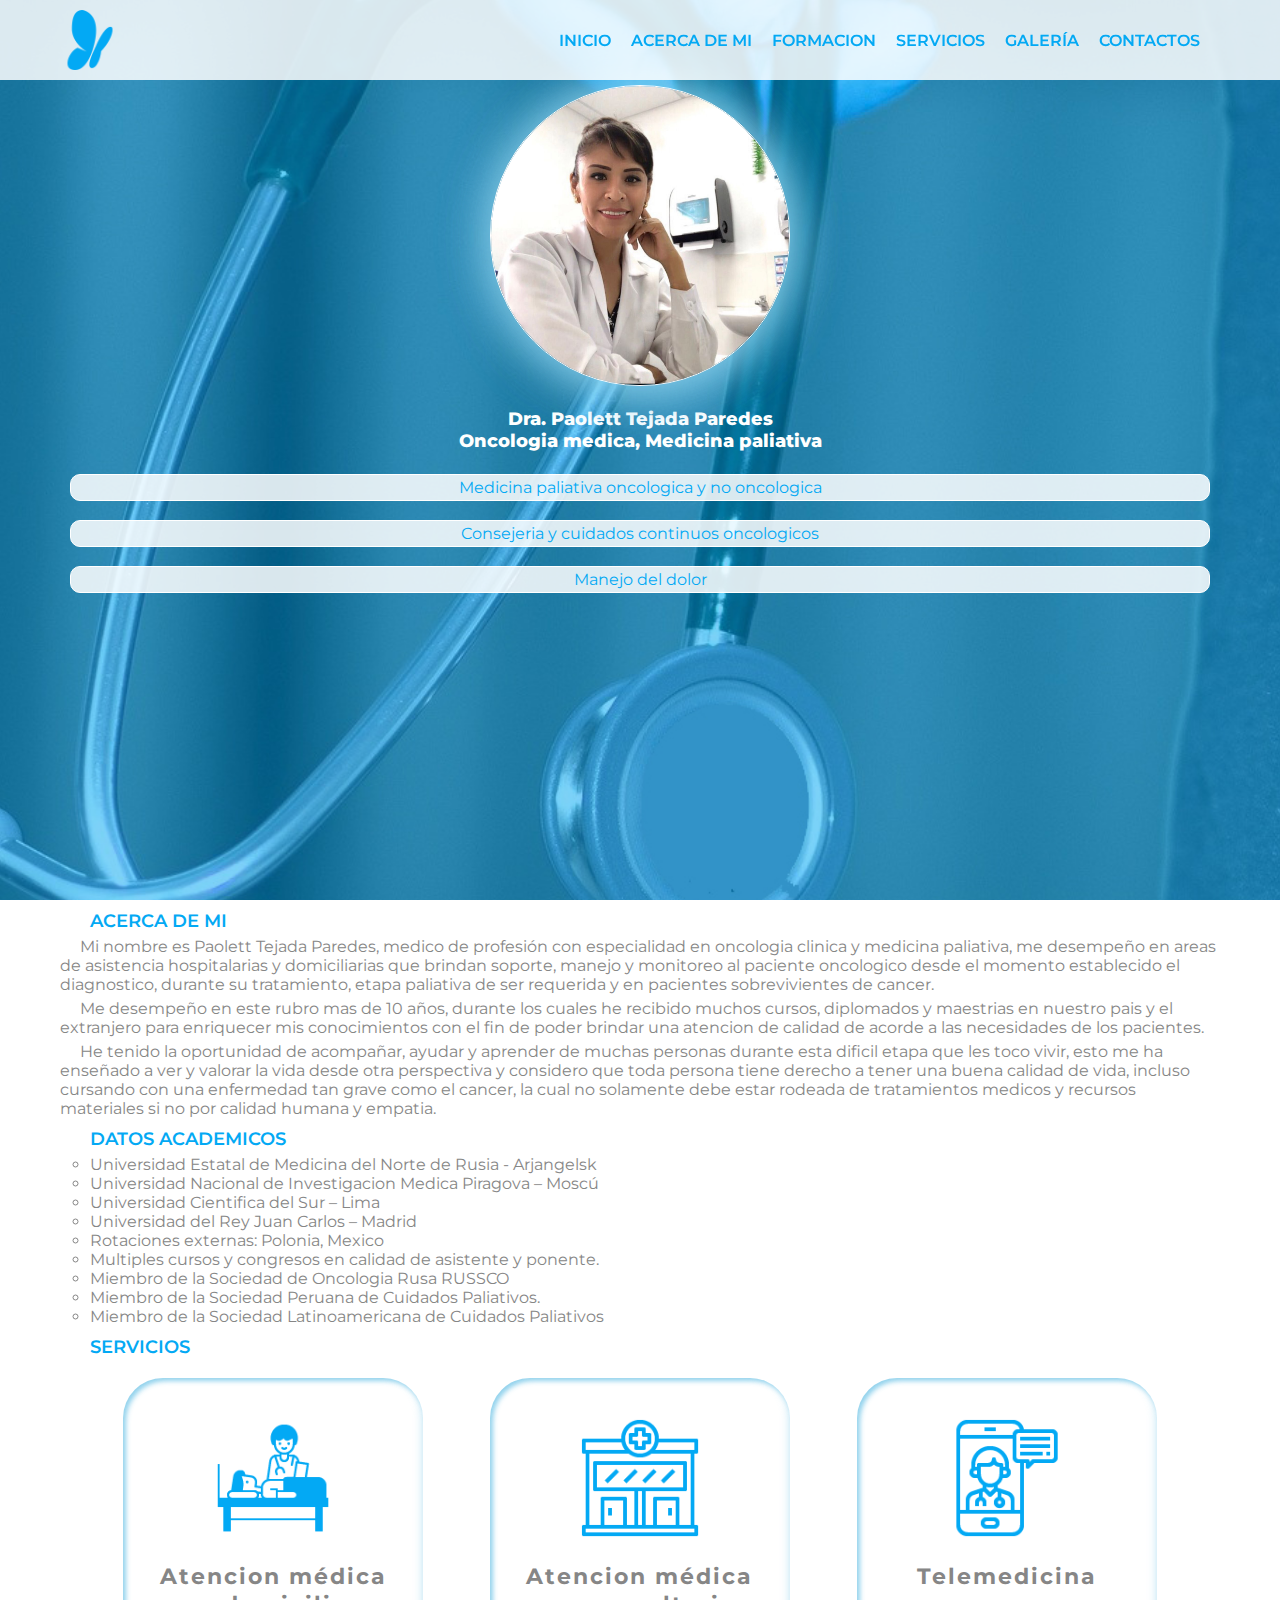
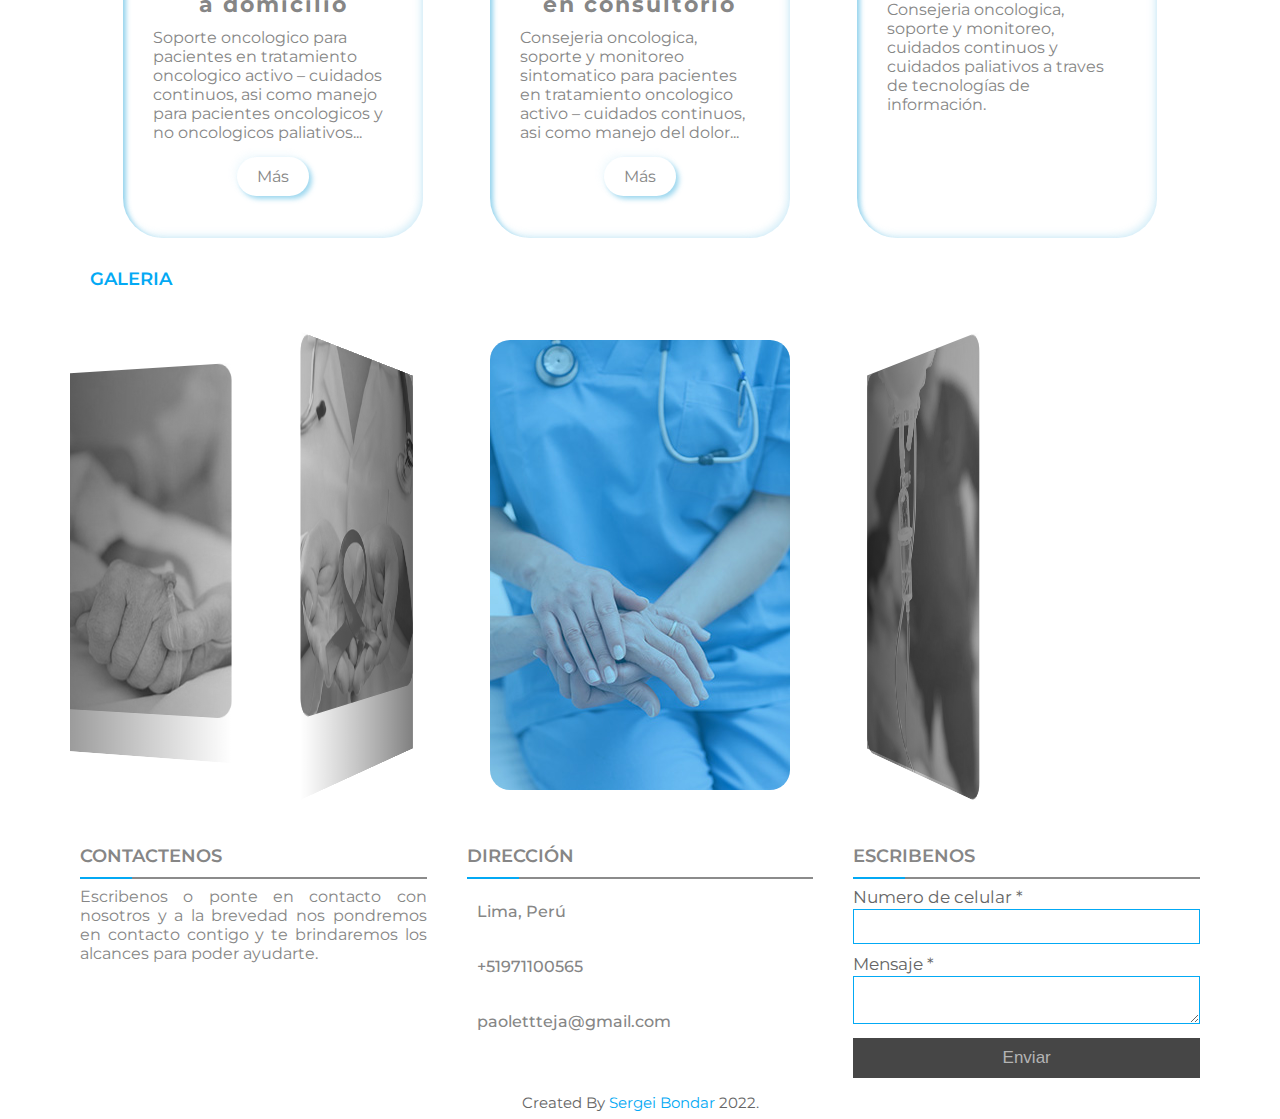
<file: index.html>
<!DOCTYPE html>
<html lang="es">
<head>
  <meta charset="UTF-8">
  <meta name="viewport" content="width=device-width, initial-scale=1.0">
  <meta name="description" content="Servicios medicos">
  <meta name="keywords" content="dolor, medicina paliativa, oncologia ">
  <meta http-equiv="author" content="Sergei Bondar"/>
  <script src="js/icons.js" crossorigin="anonymous"></script>
  <title>Medicina paliativa</title>

  <link rel="shortcut icon" href="img/favicon.png" type="image/png">
  <link rel="stylesheet" href="https://unpkg.com/swiper/swiper-bundle.min.css" />
  <link rel="stylesheet" href="css/style.css">

  


</head>

<body id="modal" class="modal">

  <div class="lds-ring loader" id="loader">
    <div></div>
    <div></div>
    <div></div>
    <div></div>
</div>



  <div class="wrapper" id="blur">



      <header class="header">
            <div class="container">
                <div class="header__body">

                    <a href="#" class="header__logo" >
                        <img src="img/logo.png" alt="">
                    </a>

                    <div class="header__burger">
                      <span>

                      </span>
                    </div>

                    <nav class="header__menu">
                        <ul class="header__list">
                            <li>
                                <a data-goto=".banner" href="#" class="header__link">inicio</a>
                            </li>
                             <li>
                                <a data-goto=".about" href="#" class="header__link">acerca de mi</a>
                            </li>
                            <li>
                              <a data-goto=".formacion" href="#" class="header__link">formacion</a>
                          </li>
                            <li>
                              <a data-goto=".services1" href="#" class="header__link">servicios</a>
                            </li>
                            <li>
                              <a data-goto=".gallery1" href="#" class="header__link">galería</a>
                            </li>
                            <li>
                              <a data-goto=".main-content" href="#" class="header__link">contactos</a>
                            </li>
                        </ul>
                    </nav>

                </div>
            </div>
      </header>


      
      <div class="banner" id="start" style="background-image: url(img/banner1.jpg);">
        
        <div class="banner__text">
          <div class="fotka"><img src="img/sb.jpeg" alt=""></div>
         <br>
            <div class="pao">
             Dra. Paolett Tejada Paredes <br> Oncologia medica, Medicina paliativa
            </div>
            <br>
            <p> <a  href="mpoyno.html"> Medicina paliativa oncologica y no oncologica </a></p>
            <br>
            <p> <a href="cycco.html"> Consejeria y cuidados continuos oncologicos </a> </p>
            <br>
            <p> <a href="mdd.html">  Manejo del dolor </a> </p>
            
             </div>
        <div class="banner-overlay"></div> 
        
   </div>





    <div class="title__about">
   <h2 class="about" id="about">acerca de mi</h2>
  </div>

<section class="acerca">
 <div class="container">
 <div class="acerca__content">
  <p>Mi nombre es Paolett Tejada Paredes, medico de profesión con especialidad en
    oncologia clinica y medicina paliativa, me desempeño en areas de asistencia
    hospitalarias y domiciliarias que brindan soporte, manejo y monitoreo al
    paciente oncologico desde el momento establecido el diagnostico, durante su
    tratamiento, etapa paliativa de ser requerida y en pacientes sobrevivientes de
    cancer.</p>
    
    <p> Me desempeño en este rubro mas de 10 años, durante los cuales he recibido
    muchos cursos, diplomados y maestrias en nuestro pais y el extranjero para
    enriquecer mis conocimientos con el fin de poder brindar una atencion de
    calidad de acorde a las necesidades de los pacientes.</p>
    <p> He tenido la oportunidad de acompañar, ayudar y aprender de muchas personas
    durante esta dificil etapa que les toco vivir, esto me ha enseñado a ver y valorar
    la vida desde otra perspectiva y considero que toda persona tiene derecho a
    tener una buena calidad de vida, incluso cursando con una enfermedad tan grave
    como el cancer, la cual no solamente debe estar rodeada de tratamientos
    medicos y recursos materiales si no por calidad humana y empatia.</p>
 </div>
 </div>
</section>


  
  <div class="title__about">
    <h2 class="about formacion" id="formacion">datos academicos</h2>
   </div>
   <section class="formacion">
    <div class="container">
    <div class="formacion__content">
      <ul type="circle">
      <li> Universidad Estatal de Medicina del Norte de Rusia - Arjangelsk</li>
      <li>Universidad Nacional de Investigacion Medica Piragova – Moscú</li>
      <li>Universidad Cientifica del Sur – Lima</li>
      <li>Universidad del Rey Juan Carlos – Madrid</li>
      <li>Rotaciones externas: Polonia, Mexico</li>
      <li>Multiples cursos y congresos en calidad de asistente y ponente.</li>
      <li>Miembro de la Sociedad de Oncologia Rusa RUSSCO</li>
      <li>Miembro de la Sociedad Peruana de Cuidados Paliativos.</li>
      <li>Miembro de la Sociedad Latinoamericana de Cuidados Paliativos</li>
    </ul>
    </div>
    </div>
   </section>





<div class="title__about">
    <h2 class="about services1" id="services">servicios</h2>
   </div>
<section class="services">
    <div class="container__services">
        <div id="irrigation" class="card__services">
              <div class="imgBx">
                    <img src="img/poliv.png" alt="">
              </div>
              <div class="contentBx">
                    <h2>Atencion médica a domicilio</h2>
                    <p>Soporte oncologico para pacientes en tratamiento oncologico activo – cuidados
                      continuos, asi como manejo para pacientes oncologicos y no oncologicos paliativos... </p>
                    <a href="#start" onclick="toggle3()"><span>Más</span></a>
              </div>
        </div>
        <div  id="lighting" class="card__services">
              <div class="imgBx">
                    <img src="img/svet.png" alt="">
              </div>
              <div class="contentBx">
                    <h2>Atencion médica en consultorio</h2>
                    <p>Consejeria oncologica, soporte y monitoreo sintomatico para pacientes en
                      tratamiento oncologico activo – cuidados continuos, asi como manejo del dolor...
                      </p>
                    <a href="#start" onclick="toggle1()"><span>Más</span></a>
              </div>
        </div>
        <div  id="video" class="card__services">
              <div class="imgBx">
                    <img src="img/kamera.png" alt="">
              </div>
              <div class="contentBx">
                    <h2>Telemedicina</h2>
                    <p>Consejeria oncologica, soporte y monitoreo, cuidados continuos y cuidados
                      paliativos a traves de tecnologías de información.
                      
                    </p>
                  <!--    <a href="#start" onclick="toggle2()"><span>Más</span></a> -->
              </div>
        </div>
  </div>
</section>



<div class="title__about">
    <h2 class="about gallery1" id="gallery">galeria</h2>
   </div>
<div class="swiper2">
    <div class="swiper-container swiper-container2">
        <div class="swiper-wrapper">
          <div class="swiper-slide swiper-slide2"><img src="foto/foto1.jpg" alt=""></div>
          <div class="swiper-slide swiper-slide2"><img src="foto/foto2.jpg" alt=""></div>
          <div class="swiper-slide swiper-slide2"><img src="foto/foto3.jpg" alt=""></div>
          <div class="swiper-slide swiper-slide2"><img src="foto/foto4.jpg" alt=""></div>
          <div class="swiper-slide swiper-slide2"><img src="foto/foto5.jpg" alt=""></div>
          
        </div>
        <!-- Add Pagination -->
        <div class="swiper-pagination"></div>
      </div>
    </div>

    <script src="https://unpkg.com/swiper/swiper-bundle.min.js"></script>
    <script>
        var swiper = new Swiper('.swiper-container2', {
          effect: 'coverflow',
          grabCursor: true,
          centeredSlides: true,
          slidesPerView: 'auto',
          coverflowEffect: {
            rotate: 80,
            stretch: 0,
            depth: 100,
            modifier: 1,
            slideShadows: true,
          },
            loop: true,
            autoplay: {
            delay: 3500,
            disableOnInteraction: false,
      },
        });
      </script>




      <section class="content">
          <div class="container">
              <div class="content__text">
                <p></p>
                <p></p>
              </div>
          </div>
      </section>


      <footer class="footer">
        <div class="container">
          <div class="main-content" id="contacts">
              <div class="left box">
                  <h2 class="">Contactenos</h2>
                 <div class="footer__content">
                     <p>Escribenos o ponte en contacto con nosotros y a la brevedad nos pondremos en
                      contacto contigo y te brindaremos los alcances para poder ayudarte.</p>
                     <div class="social">
                         <a href="#"><span class="fab fa-facebook-f"></span></a>
                         <a href="#"><span class="fab fa-twitter"></span></a>
                         <a href="#"><span class="fab fa-instagram"></span></a>
                         <a href="#"><span class="fab fa-tiktok"></span></a>
                         <a href="#"><span class="fab fa-youtube"></span></a>
                         <a href="#"><span class="fab fa-vk"></span></a>
                     </div>
                 </div>
              </div>

              <div class="center box">
               <h2 class="">Dirección</h2>
               <div class="footer__content">
                   <div class="place">
                       <span class="fas fa-map-marker-alt"></span>
                       <span class="footer__text">Lima, Perú</span>
                   </div>
                   <div class="phone">
                       <span class="fas fa-phone-alt"></span>
                       <span class="footer__text">
                           <a href="tel:">+51971100565</a>
                           
                       </span>
                   </div>
                  
               
                   <div class="email">
                       <span class="fas fa-envelope"></span>
                       <span class="footer__text">
                           <a href="mailto:">paolettteja@gmail.com</a>
                       </span>
                   </div>
               </div>
              </div>
              <div class="right box">
                  <h2>Escribenos</h2>
                  <div class="footer__content">
                      <form action="php/telegram.php" method="POST" id="form" class="form__body">
                          <div class="email" >
                              <div class="footer__text">Numero de celular *</div>
                              <input type="tel" required name="user_phone" id="">
                          </div>
                          <div class="msg">
                           <div class="footer__text">Mensaje *</div>
                           <textarea  name="user_message" id="" required cols="25" rows="2"></textarea>
                          </div>
                          <div class="footer__btn">
                              <button type="submit" class="form__button">Enviar</button>
                          </div>
                      </form>
                  </div>
              </div>
          </div>
          <div class="bottom">
                <center>
                      <span class="credit">Created By <a href="https://www.instagram.com/serbondar/">Sergei Bondar</a></span>
                      <span class="far fa-copyright"></span>
                      <span>2022.</span>
                </center>
          </div>
       </div>
      </footer>




  </div>


  <div id="popup1" class="popup">
    <h2>Atencion médica en consultorio</h2>
    <p>
      Consejeria oncologica, soporte y monitoreo sintomatico para pacientes en
tratamiento oncologico activo – cuidados continuos, asi como manejo del dolor para
pacientes oncologicos y no oncologicos de forma ambulatoria, se cuenta con acceso
a consultorio y topico de enfermeria para cumplir requerimientos, intervenciones
inmediatas y planificadas. 
  </p>
  
    <a class="popup__botton" href="#lighting" onclick="toggle1()">Cerrar</a>
</div>

<div id="popup2" class="popup">
  <h2>Telemedicina</h2>
  <p> Lorem, ipsum dolor sit amet consectetur adipisicing elit. Odit laborum dolores ipsa rerum natus. Cumque nemo voluptates enim odio harum a accusantium ratione maiores ut?Lorem ipsum dolor sit amet, consectetur adipisicing elit. Laborum magni nam labore ea, tempore ducimus unde illum fuga ab incidunt, molestias, deserunt sit aliquid minima! 
    Lorem, ipsum dolor sit amet consectetur adipisicing elit. Odit laborum dolores ipsa rerum natus.   </p>
  <p></p>

  <a class="popup__botton" href="#video" onclick="toggle2()">Cerrar</a>
</div>

<div id="popup3" class="popup">
  <h2>Atencion médica a domicilio</h2>
  <p>Soporte oncologico para pacientes en tratamiento oncologico activo – cuidados
    continuos, asi como manejo para pacientes oncologicos y no oncologicos paliativos
    con grado alto de dependencia en el confort de su hogar, brindamos alcances para
    un soporte multidisciplinario conformado por licenciadas de enfermeria, tecnicos de
    enfermeria, soporte psicocologico y espiritual, liderados por mi persona, armando un
    plan estrategico individual para cumplir los requerimientos del paciente y su entorno.</p>

  <a class="popup__botton" href="#services" onclick="toggle3()">Cerrar</a>
</div>



 
<script type="text/javascript">



function toggle1() {
    var blur = document.getElementById('blur');
    blur.classList.toggle('active')
    var popup1 = document.getElementById('popup1');
    popup1.classList.toggle('active');
    var modal = document.getElementById('modal');
    modal.classList.toggle('active');
    
}

function toggle2() {
    var blur = document.getElementById('blur');
    blur.classList.toggle('active')
    var popup2 = document.getElementById('popup2');
    popup2.classList.toggle('active');
    var modal = document.getElementById('modal');
    modal.classList.toggle('active');
    
}

function toggle3() {
    var blur = document.getElementById('blur');
    blur.classList.toggle('active')
    var popup3 = document.getElementById('popup3');
    popup3.classList.toggle('active');
    var modal = document.getElementById('modal');
    modal.classList.toggle('active');
    
}

function isTouchDevice(){
    try{
        document.createEvent("TouchEvent");
        return true;
    }catch(e){
        return false;
    }
}

function touchScroll(popup1){
    if(isTouchDevice()){ //if touch events exist...
        var el=document.getElementById(popup1);
        var scrollStartPos=0;

        document.getElementById(popup1).addEventListener("touchstart", function(event) {
            scrollStartPos=this.scrollTop+event.touches[0].pageY;
            event.preventDefault();
        },false);

        document.getElementById(popup1).addEventListener("touchmove", function(event) {
            this.scrollTop=scrollStartPos-event.touches[0].pageY;
            event.preventDefault();
        },false);
    }
}


</script>



  
  
  <script src="https://code.jquery.com/jquery-3.5.1.min.js"></script>
  <script src="js/script.js"></script>
  <script src="js/jquery.js"></script>
      <script src="js/custom.js"></script>
</body>
</html>
</file>
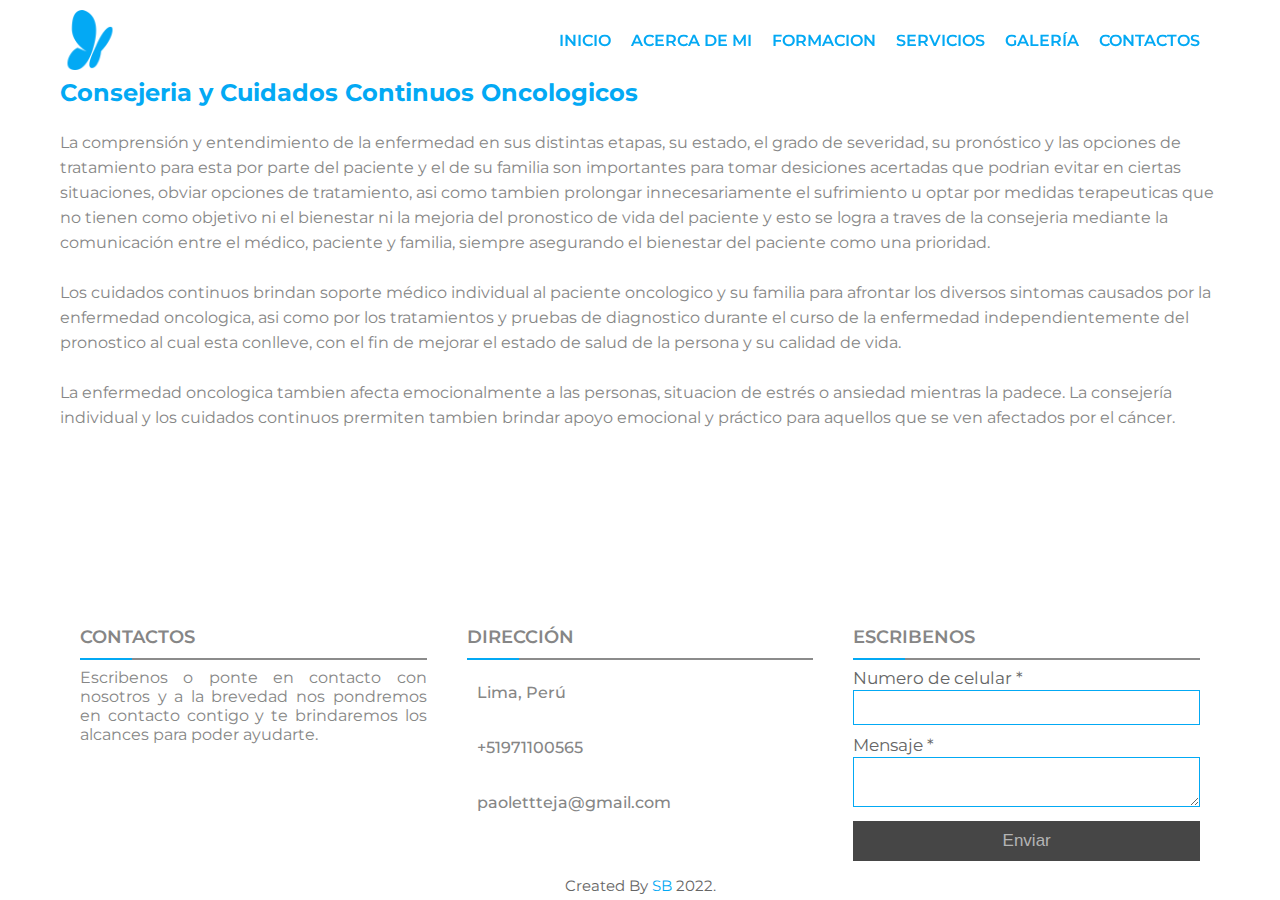
<file: cycco.html>
<!DOCTYPE html>
<html lang="es">
<head>
  <meta charset="UTF-8">
  <meta name="viewport" content="width=device-width, initial-scale=1.0">
  <meta name="description" content="Servicios medicos">
  <meta name="keywords" content="dolor, medicina paliativa, oncologia ">
  <meta http-equiv="author" content="Sergio Bondar"/>
  <script src="js/icons.js" crossorigin="anonymous"></script>
  <title>Medicina paliativa</title>

  <link rel="shortcut icon" href="img/favicon.png" type="image/png">
  <link rel="stylesheet" href="https://unpkg.com/swiper/swiper-bundle.min.css" />
  <link rel="stylesheet" href="css/style.css">

  


</head>

<body id="modal" class="modal">

  <div class="lds-ring loader" id="loader">
    <div></div>
    <div></div>
    <div></div>
    <div></div>
</div>



  <div class="wrapper" id="blur">



      <header class="header">
            <div class="container">
                <div class="header__body">

                    <a href="index.html" class="header__logo" >
                        <img src="img/logo.png" alt="">
                    </a>

                    <div class="header__burger">
                      <span>

                      </span>
                    </div>

                    <nav class="header__menu">
                        <ul class="header__list">
                            <li>
                                <a href="index.html" class="header__link">inicio</a>
                            </li>
                             <li>
                                <a href="index.html#about" class="header__link">acerca de mi</a>
                            </li>
                            <li>
                              <a href="index.html#formacion" class="header__link">formacion</a>
                          </li>
                            <li>
                              <a href="index.html#services" class="header__link">servicios</a>
                            </li>
                            <li>
                              <a href="index.html#gallery" class="header__link">galería</a>
                            </li>
                            <li>
                              <a data-goto=".main-content" href="#" class="header__link">contactos</a>
                            </li>
                        </ul>
                    </nav>

                </div>
            </div>
      </header>





      <section class="content">
          <div class="container">
              <div class="cycco">
                <h2>Consejeria y Cuidados Continuos Oncologicos</h2>
                <br>
               <p> La comprensión y entendimiento de la enfermedad en sus distintas etapas, su estado, el grado de severidad, su pronóstico y las opciones de tratamiento para esta por parte del paciente y el de su familia son importantes para tomar desiciones acertadas que podrian evitar en ciertas situaciones, obviar opciones de tratamiento, asi como tambien prolongar innecesariamente el sufrimiento u optar por medidas terapeuticas que no tienen como objetivo ni el bienestar ni la mejoria del pronostico de vida del paciente y esto se logra a traves de la consejeria mediante la comunicación entre el médico, paciente y familia, siempre asegurando el bienestar del paciente como una prioridad. </p>
               <br>
<p> Los cuidados continuos brindan soporte médico individual al paciente oncologico y su familia para afrontar los diversos sintomas causados por la enfermedad oncologica, asi como por los tratamientos y pruebas de diagnostico durante el curso de la enfermedad independientemente del pronostico al cual esta conlleve, con el fin de mejorar el estado de salud de la persona y su calidad de vida.</p>
<br>
<p>La enfermedad oncologica tambien afecta emocionalmente a las personas, situacion de estrés o ansiedad mientras la padece. La consejería individual y los cuidados continuos prermiten tambien brindar apoyo emocional y práctico para aquellos que se ven afectados por el cáncer.</p> 

                
              </div>
          </div>
      </section>


      <footer class="footer">
        <div class="container">
          <div class="main-content" id="contacts">
              <div class="left box">
                  <h2 class="">Contactos</h2>
                 <div class="footer__content">
                     <p>Escribenos o ponte en contacto con nosotros y a la brevedad nos pondremos en
                      contacto contigo y te brindaremos los alcances para poder ayudarte.</p>
                     <div class="social">
                         <a href="https://www.facebook.com"><span class="fab fa-facebook-f"></span></a>
                         <a href="#"><span class="fab fa-twitter"></span></a>
                         <a href="https://www.instagram.com"><span class="fab fa-instagram"></span></a>
                         <a href="https://www.tiktok.com"><span class="fab fa-tiktok"></span></a>
                         <a href="#"><span class="fab fa-youtube"></span></a>
                         <a href="https://vk.com"><span class="fab fa-vk"></span></a>
                     </div>
                 </div>
              </div>

              <div class="center box">
               <h2 class="">Dirección</h2>
               <div class="footer__content">
                   <div class="place">
                       <span class="fas fa-map-marker-alt"></span>
                       <span class="footer__text">Lima, Perú</span>
                   </div>
                   <div class="phone">
                       <span class="fas fa-phone-alt"></span>
                       <span class="footer__text">
                           <a href="tel:+51971100565">+51971100565</a>
                           
                       </span>
                   </div>
                  
               
                   <div class="email">
                       <span class="fas fa-envelope"></span>
                       <span class="footer__text">
                           <a href="mailto:">paolettteja@gmail.com</a>
                       </span>
                   </div>
               </div>
              </div>
              <div class="right box">
                  <h2>Escribenos</h2>
                  <div class="footer__content">
                      <form action="php/telegram.php" method="POST" id="form" class="form__body">
                          <div class="email" >
                              <div class="footer__text">Numero de celular *</div>
                              <input type="tel" required name="user_phone" id="">
                          </div>
                          <div class="msg">
                           <div class="footer__text">Mensaje *</div>
                           <textarea  name="user_message" id="" required cols="25" rows="2"></textarea>
                          </div>
                          <div class="footer__btn">
                              <button type="submit" class="form__button">Enviar</button>
                          </div>
                      </form>
                  </div>
              </div>
          </div>
          <div class="bottom">
                <center>
                      <span class="credit">Created By <a href="https://www.instagram.com/serbondar">SB</a></span>
                      <span class="far fa-copyright"></span>
                      <span>2022.</span>
                </center>
          </div>
       </div>
      </footer>




  </div>


 


 



  
  
  <script src="https://code.jquery.com/jquery-3.5.1.min.js"></script>
  <script src="js/script.js"></script>
  <script src="js/jquery.js"></script>
      <script src="js/custom.js"></script>
</body>
</html>
</file>
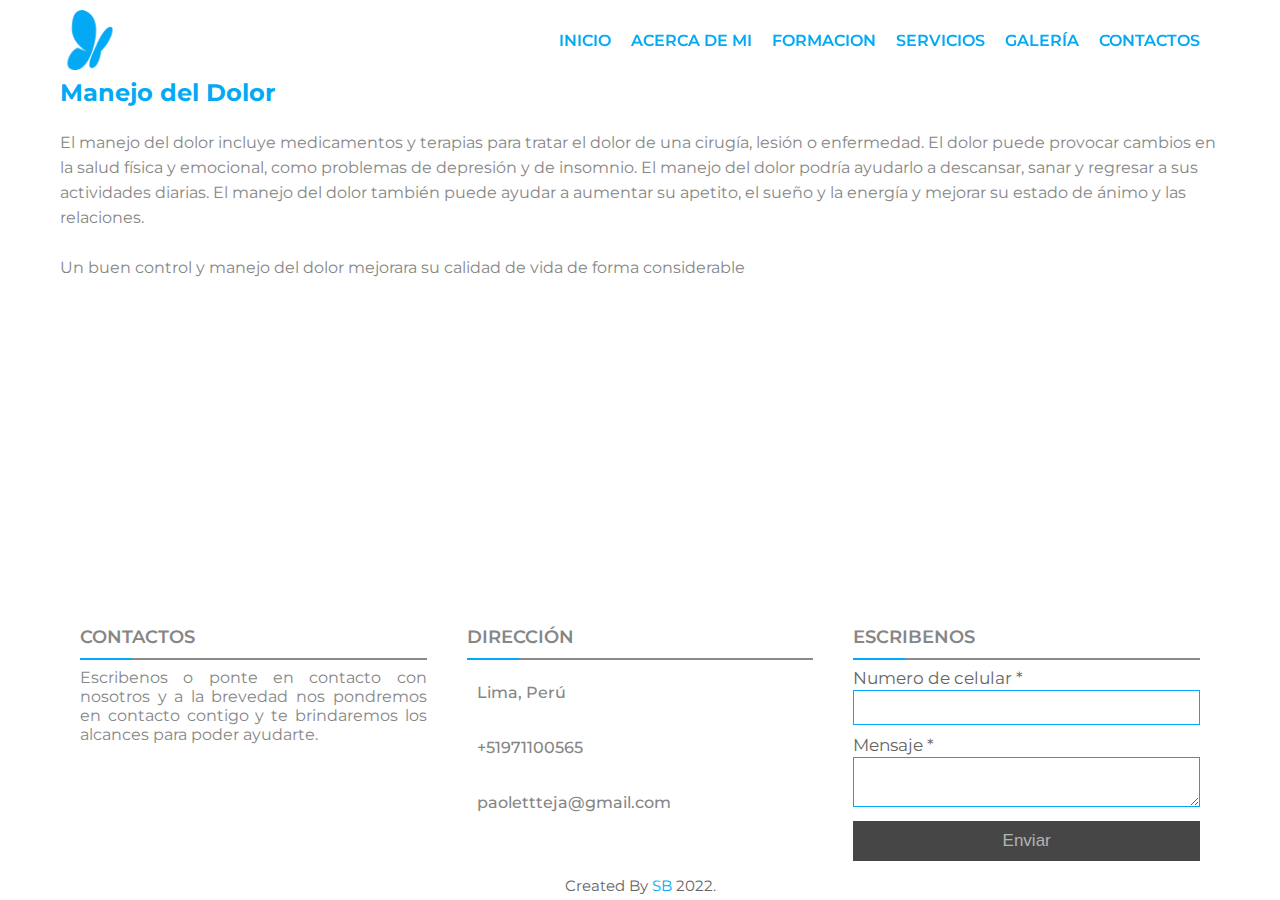
<file: mdd.html>
<!DOCTYPE html>
<html lang="es">
<head>
  <meta charset="UTF-8">
  <meta name="viewport" content="width=device-width, initial-scale=1.0">
  <meta name="description" content="Servicios medicos">
  <meta name="keywords" content="dolor, medicina paliativa, oncologia ">
  <meta http-equiv="author" content="Sergio Bondar"/>
  <script src="js/icons.js" crossorigin="anonymous"></script>
  <title>Medicina paliativa</title>

  <link rel="shortcut icon" href="img/favicon.png" type="image/png">
  <link rel="stylesheet" href="https://unpkg.com/swiper/swiper-bundle.min.css" />
  <link rel="stylesheet" href="css/style.css">

  


</head>

<body id="modal" class="modal">

  <div class="lds-ring loader" id="loader">
    <div></div>
    <div></div>
    <div></div>
    <div></div>
</div>



  <div class="wrapper" id="blur">



      <header class="header">
            <div class="container">
                <div class="header__body">

                    <a href="index.html" class="header__logo" >
                        <img src="img/logo.png" alt="">
                    </a>

                    <div class="header__burger">
                      <span>

                      </span>
                    </div>

                    <nav class="header__menu">
                        <ul class="header__list">
                            <li>
                                <a href="index.html" class="header__link">inicio</a>
                            </li>
                             <li>
                                <a href="index.html#about" class="header__link">acerca de mi</a>
                            </li>
                            <li>
                              <a href="index.html#formacion" class="header__link">formacion</a>
                          </li>
                            <li>
                              <a href="index.html#services" class="header__link">servicios</a>
                            </li>
                            <li>
                              <a href="index.html#gallery" class="header__link">galería</a>
                            </li>
                            <li>
                              <a data-goto=".main-content" href="#" class="header__link">contactos</a>
                            </li>
                        </ul>
                    </nav>

                </div>
            </div>
      </header>





      <section class="content">
          <div class="container">
              <div class="mdd">
                <h2>Manejo del Dolor</h2>
                <br>
                <p>
                    El manejo del dolor incluye medicamentos y terapias para tratar el dolor de una cirugía, lesión o enfermedad. El dolor puede provocar cambios en la salud física y emocional, como problemas de depresión y de insomnio. El manejo del dolor podría ayudarlo a descansar, sanar y regresar a sus actividades diarias. El manejo del dolor también puede ayudar a aumentar su apetito, el sueño y la energía y mejorar su estado de ánimo y las relaciones.
                </p>
                <br>
                <p>
                    Un buen control y manejo del dolor mejorara su calidad de vida de forma considerable  
                </p>
                
              </div>
          </div>
      </section>


      <footer class="footer">
        <div class="container">
          <div class="main-content" id="contacts">
              <div class="left box">
                  <h2 class="">Contactos</h2>
                 <div class="footer__content">
                     <p>Escribenos o ponte en contacto con nosotros y a la brevedad nos pondremos en
                      contacto contigo y te brindaremos los alcances para poder ayudarte.</p>
                     <div class="social">
                         <a href="https://www.facebook.com"><span class="fab fa-facebook-f"></span></a>
                         <a href="#"><span class="fab fa-twitter"></span></a>
                         <a href="https://www.instagram.com"><span class="fab fa-instagram"></span></a>
                         <a href="https://www.tiktok.com"><span class="fab fa-tiktok"></span></a>
                         <a href="#"><span class="fab fa-youtube"></span></a>
                         <a href="https://vk.com"><span class="fab fa-vk"></span></a>
                     </div>
                 </div>
              </div>

              <div class="center box">
               <h2 class="">Dirección</h2>
               <div class="footer__content">
                   <div class="place">
                       <span class="fas fa-map-marker-alt"></span>
                       <span class="footer__text">Lima, Perú</span>
                   </div>
                   <div class="phone">
                       <span class="fas fa-phone-alt"></span>
                       <span class="footer__text">
                           <a href="tel:+51971100565">+51971100565</a>
                           
                       </span>
                   </div>
                  
               
                   <div class="email">
                       <span class="fas fa-envelope"></span>
                       <span class="footer__text">
                           <a href="mailto:">paolettteja@gmail.com</a>
                       </span>
                   </div>
               </div>
              </div>
              <div class="right box">
                  <h2>Escribenos</h2>
                  <div class="footer__content">
                      <form action="php/telegram.php" method="POST" id="form" class="form__body">
                          <div class="email" >
                              <div class="footer__text">Numero de celular *</div>
                              <input type="tel" required name="user_phone" id="">
                          </div>
                          <div class="msg">
                           <div class="footer__text">Mensaje *</div>
                           <textarea  name="user_message" id="" required cols="25" rows="2"></textarea>
                          </div>
                          <div class="footer__btn">
                              <button type="submit" class="form__button">Enviar</button>
                          </div>
                      </form>
                  </div>
              </div>
          </div>
          <div class="bottom">
                <center>
                      <span class="credit">Created By <a href="https://www.instagram.com/serbondar/">SB</a></span>
                      <span class="far fa-copyright"></span>
                      <span>2022.</span>
                </center>
          </div>
       </div>
      </footer>




  </div>


 


 



  
  
  <script src="https://code.jquery.com/jquery-3.5.1.min.js"></script>
  <script src="js/script.js"></script>
  <script src="js/jquery.js"></script>
      <script src="js/custom.js"></script>
</body>
</html>
</file>
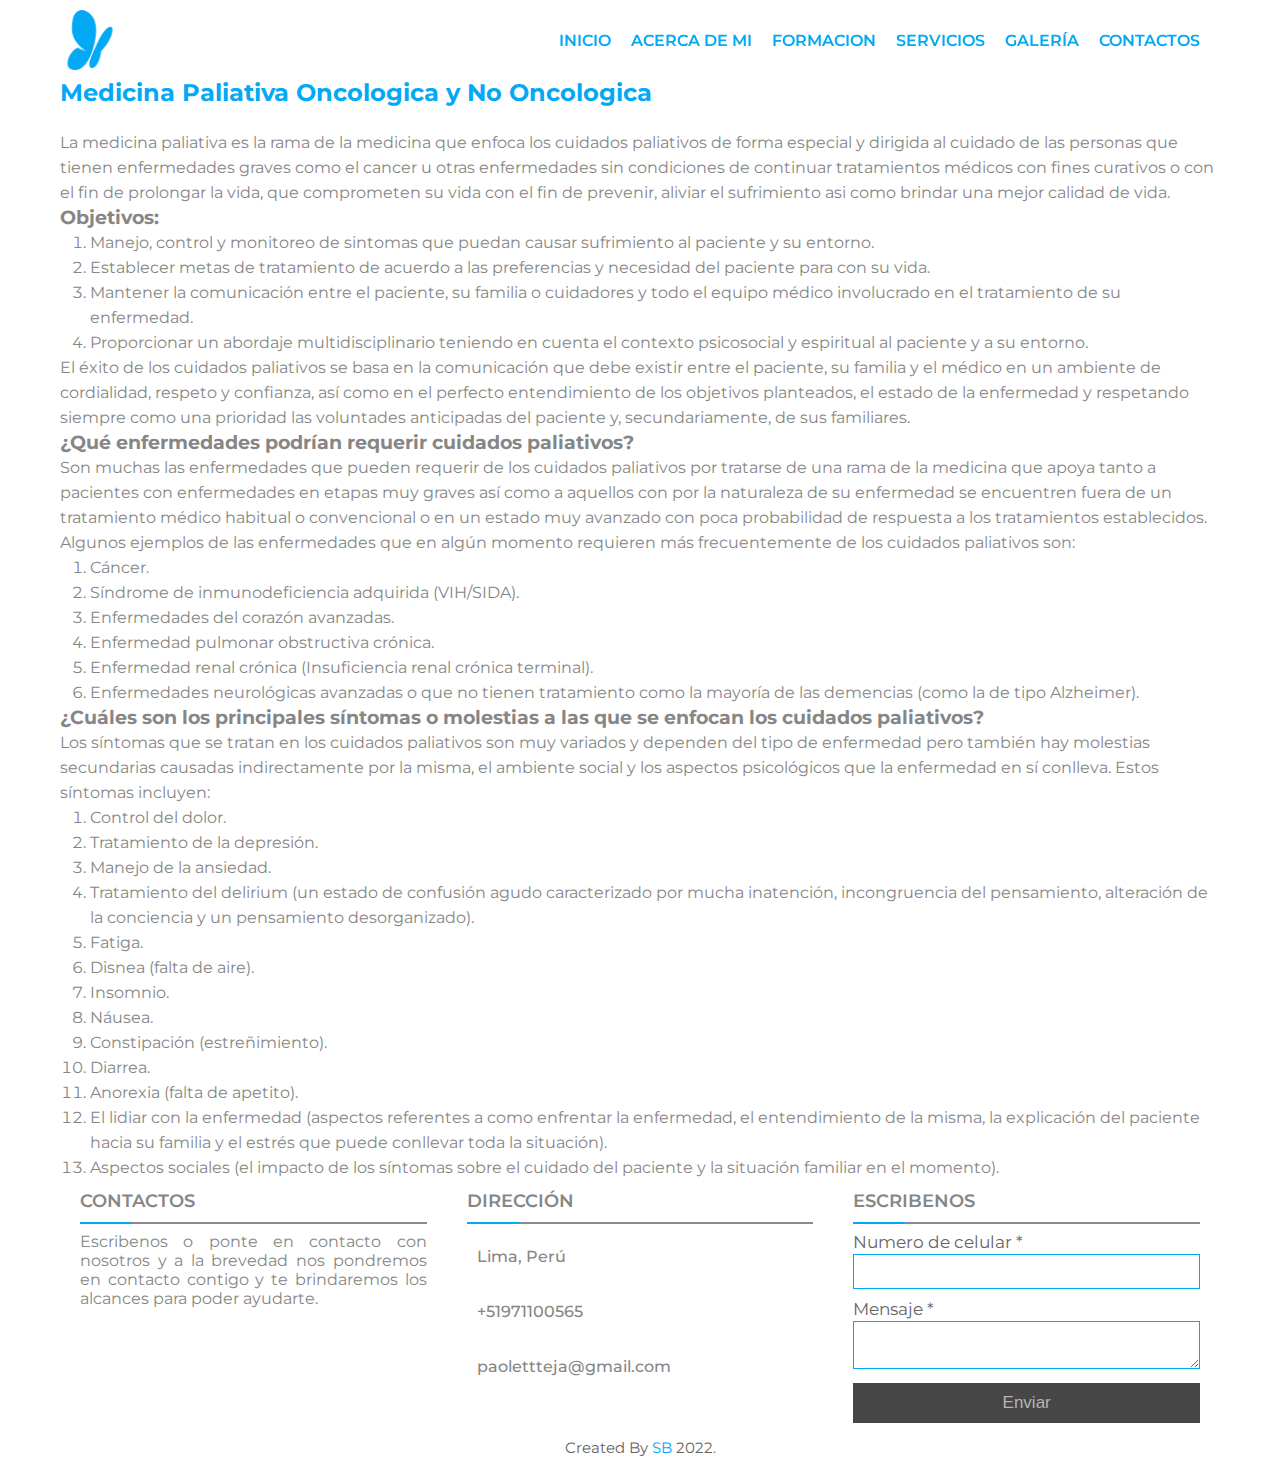
<file: mpoyno.html>
<!DOCTYPE html>
<html lang="es">
<head>
  <meta charset="UTF-8">
  <meta name="viewport" content="width=device-width, initial-scale=1.0">
  <meta name="description" content="Servicios medicos">
  <meta name="keywords" content="dolor, medicina paliativa, oncologia ">
  <meta http-equiv="author" content="Sergio Bondar"/>
  <script src="js/icons.js" crossorigin="anonymous"></script>
  <title>Medicina paliativa</title>

  <link rel="shortcut icon" href="img/favicon.png" type="image/png">
  <link rel="stylesheet" href="https://unpkg.com/swiper/swiper-bundle.min.css" />
  <link rel="stylesheet" href="css/style.css">

  


</head>

<body id="modal" class="modal">

  <div class="lds-ring loader" id="loader">
    <div></div>
    <div></div>
    <div></div>
    <div></div>
</div>



  <div class="wrapper" id="blur">



      <header class="header">
            <div class="container">
                <div class="header__body">

                    <a href="index.html" class="header__logo" >
                        <img src="img/logo.png" alt="">
                    </a>

                    <div class="header__burger">
                      <span>

                      </span>
                    </div>

                    <nav class="header__menu">
                        <ul class="header__list">
                            <li>
                                <a href="index.html" class="header__link">inicio</a>
                            </li>
                             <li>
                                <a href="index.html#about" class="header__link">acerca de mi</a>
                            </li>
                            <li>
                              <a href="index.html#formacion" class="header__link">formacion</a>
                          </li>
                            <li>
                              <a href="index.html#services" class="header__link">servicios</a>
                            </li>
                            <li>
                              <a href="index.html#gallery" class="header__link">galería</a>
                            </li>
                            <li>
                              <a data-goto=".main-content" href="#" class="header__link">contactos</a>
                            </li>
                        </ul>
                    </nav>

                </div>
            </div>
      </header>





      <section class="content">
          <div class="container">
              <div class="mpoyno">
                <h2>Medicina Paliativa Oncologica y No Oncologica</h2>
                <br>
               <p> La medicina paliativa es la rama de la medicina que enfoca los cuidados paliativos de forma especial y dirigida al cuidado de las personas que tienen enfermedades graves como el cancer u otras enfermedades sin condiciones de continuar tratamientos médicos con fines curativos o con el fin de prolongar la vida, que comprometen su vida con el fin de prevenir, aliviar el sufrimiento asi como brindar una mejor calidad de vida. </p>

<h3> Objetivos:</h3>
<ol>
<li> Manejo, control y monitoreo de sintomas que puedan causar sufrimiento al paciente y su entorno.</li> 
<li> Establecer metas de tratamiento de acuerdo a las preferencias y necesidad del paciente para con su vida.</li>
<li>Mantener la comunicación entre el paciente, su familia o cuidadores y todo el equipo médico involucrado en el tratamiento de su enfermedad.</li> 
<li> Proporcionar un abordaje multidisciplinario teniendo en cuenta el contexto psicosocial y espiritual al paciente y a su entorno.</li>
</ol>
<p>El éxito de los cuidados paliativos se basa en la comunicación que debe existir entre el paciente, su familia y el médico en un ambiente de cordialidad, respeto y confianza, así como en el perfecto entendimiento de los objetivos planteados, el estado de la enfermedad y respetando siempre como una prioridad las voluntades anticipadas del paciente y, secundariamente, de sus familiares.</p> 
<h3> ¿Qué enfermedades podrían requerir cuidados paliativos?</h3>
<p> Son muchas las  enfermedades que pueden requerir de los cuidados paliativos por tratarse de una rama de la medicina que apoya tanto a pacientes con enfermedades en etapas muy graves así como a aquellos con por la naturaleza de su enfermedad se encuentren fuera de un tratamiento médico habitual o convencional o en un estado muy avanzado con poca probabilidad de respuesta a los tratamientos establecidos. Algunos ejemplos de las enfermedades que en algún momento requieren más frecuentemente de los cuidados paliativos son:</p>
<ol>
<li>Cáncer.</li> 
<li>Síndrome de inmunodeficiencia adquirida (VIH/SIDA).</li> 
<li>Enfermedades del corazón avanzadas.</li> 
<li>Enfermedad pulmonar obstructiva crónica.</li> 
<li>Enfermedad renal crónica (Insuficiencia renal crónica terminal).</li> 
<li>Enfermedades neurológicas avanzadas o que no tienen tratamiento como la mayoría de las demencias (como la de tipo Alzheimer).</li> 

</ol>
<h3> ¿Cuáles son los principales síntomas o molestias a las que se enfocan los cuidados paliativos?</h3>
<p> Los síntomas que se tratan en los cuidados paliativos son muy variados y dependen del tipo de enfermedad pero también hay molestias secundarias causadas indirectamente por la misma, el ambiente social y los aspectos psicológicos que la enfermedad en sí conlleva. Estos síntomas incluyen:</p>
<ol>
<li> Control del dolor.</li>
<li>Tratamiento de la depresión.</li>
<li>Manejo de la ansiedad.</li>
<li>Tratamiento del delirium (un estado de confusión agudo caracterizado por mucha inatención, incongruencia del pensamiento, alteración de la conciencia y un pensamiento desorganizado).</li>
<li>Fatiga.</li>
<li>Disnea (falta de aire).</li>
<li>Insomnio.</li>
<li>Náusea.</li>
<li>Constipación (estreñimiento).</li>
<li>Diarrea.</li>
<li>Anorexia (falta de apetito).</li>
<li>El lidiar con la enfermedad (aspectos referentes a como enfrentar la enfermedad, el entendimiento de la misma, la explicación del paciente hacia su familia y el estrés que puede conllevar toda la situación).</li>
<li>Aspectos sociales (el impacto de los síntomas sobre el cuidado del paciente y la situación familiar en el momento).</li>
</ol>



                
              </div>
          </div>
      </section>


      <footer class="footer">
        <div class="container">
          <div class="main-content" id="contacts">
              <div class="left box">
                  <h2 class="">Contactos</h2>
                 <div class="footer__content">
                     <p>Escribenos o ponte en contacto con nosotros y a la brevedad nos pondremos en
                      contacto contigo y te brindaremos los alcances para poder ayudarte.</p>
                     <div class="social">
                         <a href="https://www.facebook.com"><span class="fab fa-facebook-f"></span></a>
                         <a href="#"><span class="fab fa-twitter"></span></a>
                         <a href="https://www.instagram.com"><span class="fab fa-instagram"></span></a>
                         <a href="https://www.tiktok.com"><span class="fab fa-tiktok"></span></a>
                         <a href="#"><span class="fab fa-youtube"></span></a>
                         <a href="https://vk.com"><span class="fab fa-vk"></span></a>
                     </div>
                 </div>
              </div>

              <div class="center box">
               <h2 class="">Dirección</h2>
               <div class="footer__content">
                   <div class="place">
                       <span class="fas fa-map-marker-alt"></span>
                       <span class="footer__text">Lima, Perú</span>
                   </div>
                   <div class="phone">
                       <span class="fas fa-phone-alt"></span>
                       <span class="footer__text">
                           <a href="tel:+51971100565">+51971100565</a>
                           
                       </span>
                   </div>
                  
               
                   <div class="email">
                       <span class="fas fa-envelope"></span>
                       <span class="footer__text">
                           <a href="mailto:">paolettteja@gmail.com</a>
                       </span>
                   </div>
               </div>
              </div>
              <div class="right box">
                  <h2>Escribenos</h2>
                  <div class="footer__content">
                      <form action="php/telegram.php" method="POST" id="form" class="form__body">
                          <div class="email" >
                              <div class="footer__text">Numero de celular *</div>
                              <input type="tel" required name="user_phone" id="">
                          </div>
                          <div class="msg">
                           <div class="footer__text">Mensaje *</div>
                           <textarea  name="user_message" id="" required cols="25" rows="2"></textarea>
                          </div>
                          <div class="footer__btn">
                              <button type="submit" class="form__button">Enviar</button>
                          </div>
                      </form>
                  </div>
              </div>
          </div>
          <div class="bottom">
                <center>
                      <span class="credit">Created By <a href="https://www.instagram.com/serbondar">SB</a></span>
                      <span class="far fa-copyright"></span>
                      <span>2022.</span>
                </center>
          </div>
       </div>
      </footer>




  </div>


 


 



  
  
  <script src="https://code.jquery.com/jquery-3.5.1.min.js"></script>
  <script src="js/script.js"></script>
  <script src="js/jquery.js"></script>
      <script src="js/custom.js"></script>
</body>
</html>
</file>
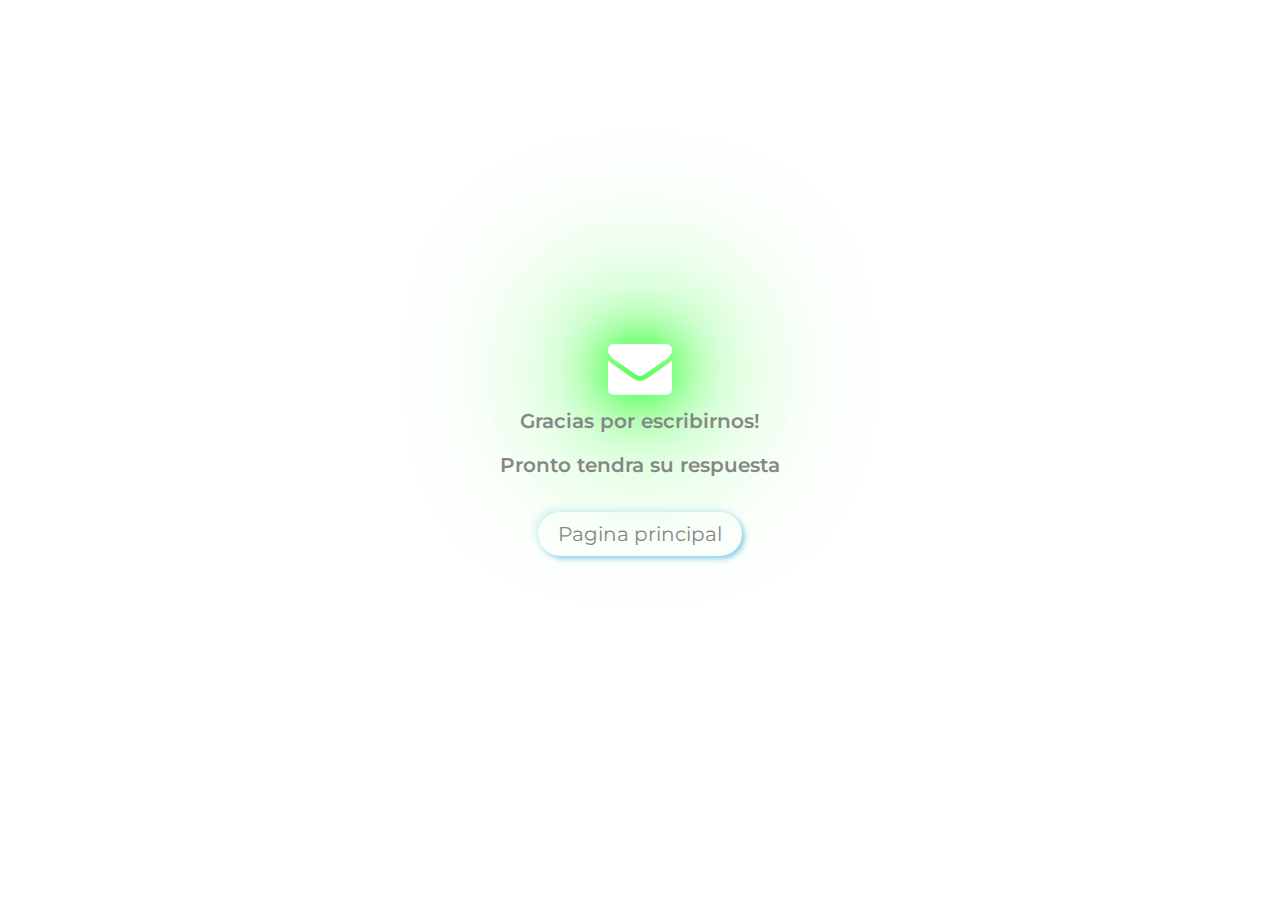
<file: thankyou.html>
<!DOCTYPE html>
<html lang="en">
<head>
    <meta charset="UTF-8">
    <meta http-equiv="X-UA-Compatible" content="IE=edge">
    <meta name="viewport" content="width=device-width, initial-scale=1.0">
    <link rel="stylesheet" href="https://stackpath.bootstrapcdn.com/font-awesome/4.7.0/css/font-awesome.min.css" integrity="sha384-wvfXpqpZZVQGK6TAh5PVlGOfQNHSoD2xbE+QkPxCAFlNEevoEH3Sl0sibVcOQVnN" crossorigin="anonymous">
    <link rel="stylesheet" href="css/thankyou.css">
    <title>Medicina paliativa</title>
    <link rel="shortcut icon" href="img/logo.png" type="image/png">
</head>
<body>
    <div class="lds-ring loader" id="loader">
        <div></div>
        <div></div>
        <div></div>
        <div></div>
    </div>
    

    <div class="box_thankyou">
        
        <i class="fa fa-envelope logo__thankyou" aria-hidden="true"></i>

    </div>
    <div class="text__thankyou">
       <p>Gracias por escribirnos! </p>
       
    </div>
    <div class="text__thankyou">
        <p>Pronto tendra su respuesta</p>
        
     </div>
     <div class="text__thankyou">
        <a href="index.html">Pagina principal</a>
        
     </div>
     <script src="https://code.jquery.com/jquery-3.5.1.min.js"></script>
     <script src="js/script.js"></script>
</body>
</html>
</file>
<file: css/style.css>
@import url('https://fonts.googleapis.com/css2?family=Montserrat:wght@400;500;600;700&display=swap');

*, *:before, *:after{
	padding: 0;
	margin: 0;
	border:0;
	box-sizing: border-box;
	
	
}

html,body {
	height: 100%;
	font-family: Arial, Helvetica, sans-serif;
	font-family: 'Montserrat', sans-serif;
	background: #ffffff;
      
}

/*popup start*/

#modal.active {
      position: fixed;
      overflow: hidden;
      left: 0;
      right: 0;
      
}

.wrapper#blur.active  {

      filter: blur(20px);
      pointer-events: none;
      user-select: none;
      
     
	
  }
  .descripcion {
      font-size: 14px;
  }

  .nombres {
      color: rgba(3, 169, 244, 1);
  }
  

   #popup1, #popup2, #popup3  {
      
      position: fixed;
      margin-top: 50px ;
      top:40%;
      left: 50%;
      transform: translate(-50%,-50%);
      border-radius: 10px;
      min-width: 300px;
      padding: 20px;
      box-shadow: 0 5px 30px rgba(135, 206, 235, 0.3);
      background: #ffffff;
      color: #868686;
      visibility: hidden;
      opacity: 0;
      transition: 1.1s;
      
      
  }

  

  #popup1.active, #popup2.active, #popup3.active {
      top: 40%;
      visibility: visible;
      opacity: 1;
      transition: 1.1s;
      box-shadow: inset -3px -3px 7px rgba(135, 206, 235, 0.3),
           inset  3px 3px 5px rgba(135, 206, 235, 0.9);
           max-height: 80vh;
           overflow: auto;
           overflow-y: auto;
           overflow-x: hidden;
           
           
           


  }

  .popup__botton { 
      
      display: inline-block;
      padding: 10px 20px;
      margin-top: 15px;
      border-radius: 40px;
      color: #868686;
      font-size: 16px;
      text-decoration: none;
      box-shadow:  -3px -3px 7px rgba(135, 206, 235, 0.3),
             3px 3px 5px rgba(135, 206, 235, 0.9)

  }

  .popup__botton:hover {
	color: rgba(135, 206, 235, 1);
      box-shadow: inset -3px -3px 7px rgba(135, 206, 235, 0.3),
           inset  3px 3px 5px rgba(135, 206, 235, 0.9)
}

.popup__link {
      
      color: #868686;
     
}

.popup__link:hover {
      color:#fff;
      border-color: #fff;
}

/*popup end*/

.banner{
	min-height: 100vh;
	 position: relative;
	 background-position: center center;
	 background-repeat: no-repeat;
	 background-size: auto 200%;
       color: rgba(3, 169, 244, 1);
 }
 .banner-overlay{
	position: absolute;
	left: 0;
	top: 0;
	right: 0; 
	bottom: 0;
	z-index: 1;
	pointer-events: none;
	background: #fff;
	opacity: 0;

 }

 .banner__text {
	 position: absolute;
	 top: 85px;
	 left: 10px;
	 right: 10px;
	
      
       font-size: 16px;
     }   
  


 .banner__text p {
      
	max-width: 1140px;
      margin: 0 auto;
    border: 1px solid #fff;  
    border-radius: 10px; 
    background: rgba(255, 255, 255, 0.85);
    padding: 3px 10px ; 
    text-align: center;
    
    
 }

 .banner__text a {
      
	text-decoration: none;
      color: #03a9f4;
    
 }

 .fotka {
      max-width: 300px;
      margin: 0 auto;
	flex: 0 0 60px;
      border: 1px solid #fff; 
	border-radius: 300px;
	overflow: hidden;
	position: relative;
	box-shadow:    2px 2px 50px rgba(135, 206, 235, 0.9),
             2px 2px 50px rgba(135, 206, 235, 0.9)
	
}

.fotka img {
	max-width: 100%;
	display: block;
}

.pao {
            max-width: 1140px;
            margin: 0 auto;
          color: #fff;
          font-size: 18px;
          font-weight: 800;
          border-radius: 10px; 
          padding: 3px 10px ; 
          text-align: center;
}

@media (max-width:410px) {
      .banner__text p {
            font-size: 13px;
         }
         .pao  {
            font-size: 15px;
         }   
}

@media (max-height:450px) {
      .fotka {
            max-width: 80px;
            max-height: 80px;
            margin: 0 auto;
            flex: 0 0 60px;
            border: 1px solid #fff; 
            border-radius: 300px;
            overflow: hidden;
            position: relative;
            z-index: ;
      }
      .banner__text {
            font-size: 14px;
          } 
          .pao {
          
          font-size: 16px;

}
.banner__text p {
      

    padding: 1px 10px ; 
   
    
 }
}

.formacion__content {
     
}

.formacion p, .acerca p {
      
      color: #868686;
}




.title__about h2 {
      max-width: 1140px;
      margin: 0 auto;
}


 /*swiper about start*/
.about {
      padding: 10px 0 0 20px;
      font-size: 1.125rem;
    font-weight: 600;
    text-transform: uppercase;
    color: #03a9f4;
    
    
}

 .swiper{
      position: relative;
      width: 100%;
      min-height: vh;
      display: flex;
      justify-content: center;
      align-items: center;
      background: ;
      overflow: hidden;
      margin: 0 auto;
     max-width: 1140px;
}

.swiper-container1 {
      width: 100%;
      padding-top: 30px;
      padding-bottom: 30px;
    }

    .swiper-slide1 {
      background-position: center;
      background-size: cover;
      width: 320px;
      background: #fff;
      box-shadow: 0px 0px 20px rgba(3, 169, 244, 0.7);
      filter: blur(4px);
      border-radius: 35px;
    }

    .swiper-slide-active {
      filter: blur(0px);  
      background: #ffffff;
    }



    .testimonialBox {
          position: relative;
          width: 100%;
          padding: 40px;
          padding-top: 0px;
          color: #999;

    }

  

  

    .testimonialBox .details {
          display: flex;
          align-items: center;
          margin-top: 20px;
    }

    .testimonialBox .details .imgBx {
       position: relative;
       width: 60px;
       height: 60px;
       border-radius: 50%;
       overflow: hidden;
          margin-right: 10px;
    }  

    .testimonialBox .details .imgBx img {
          position: absolute;
          top: 0;
          left: 0;
          width: 100%;
          height: 100%;
          object-fit: cover ;
    }

    .testimonialBox .details h3{
         font-size: 16px;
         font-weight: 400;
         letter-spacing: 1px;
         color: rgb(110, 197, 231);
         line-height: 1.1em; 
    }

    .testimonialBox .details h3 span {
          font-size: 12px;
          color: #666;
    }

    .swiper-container-3d .swiper-slide-shadow-left,
    .swiper-container-3d .swiper-slide-shadow-right {
          background-image: none;
    }





 /*swiper about end*/


 /*services start*/

 .services {
      display: flex;
      justify-content: center;
      align-items: center;
      min-height: ;
      background: #fff;
    
}

.container__services {
      position: relative;
      display: flex;
      justify-content: space-around;
      align-items: center;
      flex-wrap: wrap;
      width: 1100px;


}

.contentBx h2 {
      padding: 0 0 10px 0;
}

.container__services .card__services  {
      height: 460px;
      width: 300px;
      margin: 20px;
      padding: 40px 30px 40px 30px;
      background: #fff;
      border-radius: 40px;
      box-shadow: inset -3px -3px 7px rgba(135, 206, 235, 0.3),
      inset 3px 3px 5px rgba(135, 206, 235, 0.9)
}


.container__services .card__services .imgBx {
      position: relative;
      text-align: center;

}

.container__services .card__services .imgBx img {
      max-width: 120px;
      
}

.container__services .card__services .contentBx {
      position: relative;
      margin-top: 20px;
      text-align: center;
}


.container__services .card__services .contentBx h2 {
      color: #868686;
      font-weight: 700;
      font-size: 1.4em;
      letter-spacing: 2px;
}

.container__services .card__services .contentBx p {
      text-align: left;
      color: #868686;
}

.contentBx  li {
      color: #868686;
      text-align: left;
}

.container__services .card__services .contentBx a {
      display: inline-block;
      padding: 10px 20px;
      margin-top: 15px;
      border-radius: 40px;
      color: #868686;
      font-size: 16px;
      text-decoration: none;
      box-shadow:  -3px -3px 7px rgba(135, 206, 235, 0.1),
      3px 3px 5px rgba(135, 206, 235, 0.8)
}

.container__services .card__services .contentBx a:hover {
	color: rgba(3, 169, 244, 1);
      box-shadow: inset -3px -3px 7px rgba(135, 206, 235, 0.3),
      inset  3px 3px 5px rgba(135, 206, 235, 0.9)
}

.container__services .card__services a:hover span {
      display: block;
      transform: scale(0.98);
}

 /*services end*/

 /*gallery start*/

 .swiper2 {
       
      position: relative;
      width: 100%;
      font-size: 14px;
      display: flex;
      justify-content: center;
      align-items: center;
      overflow: hidden;
      min-height: ;
      background: ;
      margin: 0 auto;
     max-width: 1140px;
      
  
    }
  
    .swiper-container2 {
      width: 100%;
      padding-top: 50px;
      padding-bottom: 15px;
      
    }
  
       .swiper-slide2 {
      background-position: center;
      background-size: cover;
      width: 300px;
      height: 450px;
      background: #fff ;
     /* -webkit-box-reflect: below 1px linear-gradient(transparent,transparent,rgba(0, 0, 0, 0.25));  */
      filter: grayscale(1); 
    }

    .swiper-slide-active {
      filter: none; 
      
    }
    
    .swiper-slide2 img {
    border-radius: 20px;
}


 /*gallery end*/

.container {
	max-width: 1180px;
	margin: 0 auto;
	padding: 0 10px;
}

.header {
	position: fixed;
	width: 100%;
	top: 0;
	left: 0;
	z-index: 50;
}

.header:before {
	content: "";
	position: absolute;
	width: 100%;
	height: 100%;
	top:0;
	left: 0;
	background: rgba(255, 255, 255, 0.85);

	z-index: 2;
}

.header__body{
	position: relative;
	
	display: flex;
	justify-content:space-between;
	height: 80px;
	align-items: center;	
}

.header__link {
	display: flex;
	text-transform: uppercase;
	text-decoration: none;
	font-weight: 600;
      color:rgba(3, 169, 244, 1);

}

.header__list{
	display: flex;
	position: relative;
	z-index: 2;
}

.header__list li {
	list-style: none;
	margin-right:20px ;
	

}

.header__logo {
	flex: 0 0 60px;
	border-radius: ;
	overflow: hidden;
	position: relative;
	z-index: 3;
	
}

.header__logo img {
	max-width: 100%;
	display: block;
}

.content__text {
	font-size: 16px;
	line-height: 25px ;
      color: #868686;
}

.content__text p {
	margin-bottom: 20px;
}

.acerca p {
      text-indent: 20px;
      margin-top: 5px;
}
.formacion ul {
      margin-top: 5px;
}
.formacion li {
      margin-left: 30px;
      color: #868686;
}

.mpoyno {
      font-size: 16px;
	line-height: 25px ;
      color: #868686;
}
.mpoyno h2 {
      margin-top: 70px;
      color: #03a9f4;;
}



.mpoyno li {
      margin-left: 30px;
}

.cycco {
      font-size: 16px;
	line-height: 25px ;
      color: #868686;
}
.cycco h2 {
      margin-top: 70px;
      color: #03a9f4;;
}
.mdd {
      font-size: 16px;
	line-height: 25px ;
      color: #868686;
}
.mdd h2 {
      margin-top: 70px;
      color: #03a9f4;;
}

.content {
	padding-top: 10px;
	flex: 1 1 auto;
}
 
.header__burger {
	display: none; //скрыть бургер при всех остальных разрешениях экрана
}

.wrapper {
	min-height: 100%;
	overflow: hidden;
	display: flex;
	flex-direction: column;
}



@media (max-width:767px) {
      .mpoyno h2 {
            margin-top: 0px;
      }
      .cycco h2 {
            margin-top: 0px;
      }
      .mdd h2 {
            margin-top: 0px;
      }


	body.lock {
		overflow: hidden;
	}

	.header__link {
		font-size: 24px;
	}


	.content {
		padding: 55px 0 0 0;
	}


	.header__logo {
		flex: 0 0 40px;
		
		
	}

	.header__body {
		height: 50px;
	}

	.header__burger {
		display: block;
		position: relative;
		width: 30px;
		height: 20px;
		position: relative;
		z-index: 3;
	}

	.header__burger span {
		background-color: rgba(3, 169, 244, 1);
		position: absolute;
		width: 100%;
		height: 2px;
		left: 0;
		top: 9px;
		transition: all 0.4s ease 0s;
	}

	.header__burger:before,
	.header__burger:after {
		content: '';
		background-color: rgba(3, 169, 244, 1);
		position: absolute;
		width: 100%;
		height: 2px;
		left: 0;
		transition: all 0.4s ease 0s;
	}

	.header__burger:before {
		top: 0;
	}

	.header__burger:after {
		bottom: 0;
	}

	.header__menu {
		position: fixed;
		top: -100%;
		left: 0;
		width: 100%;
		height: 100%;
		overflow: auto;
		background: rgba(255, 255, 255, 0.9);
		padding-top: 60px;
		transition: all 0.8s ease 0s;
	}

	.header__menu.active {
		top:0;
	}

	.header__list {
		display: block;
	}

	.header__list li {
		margin:  0px 0px 25px 20px;
	}

	.header__burger.active:before {
		transform: rotate(45deg);
		top: 9px;
	}

	.header__burger.active:after {
		transform: rotate(-45deg);
		bottom: 9px;
	}

	.header__burger.active span {
		transform: scale(0);
	}

	

}
////////////////fooooter

.footer {
	
      width: 100%;
       
}

.main-content {
	padding: 0px 0 0 0;
	background: #fff;
      display: flex;
	transition: all 0.8s ease 0s;
      color: #868686;
}

.main-content .box {
      flex-basis: 50%;
      padding: 10px 20px;
      
      
}

.box h2 {
    font-size: 1.125rem;
    font-weight: 600;
    text-transform: uppercase;  
}

.box .footer__content {
      margin: 20px 0 0 0;
      position: relative;
}

.box .footer__content:before{
      position: absolute;
      content: '';
      top: -10px;
      height: 2px;
      width: 100%;
      background: #8b8b8b;
}

.box .footer__content:after{
     position: absolute; 
     content: '';
     height: 2px;
     width: 15%;
     background: rgba(3, 169, 244, 1);
     top: -10px;
}

.left .footer__content p {
      text-align: justify;
}

.left .footer__content .social {
    margin: 20px 0 0 0;  
}

.social a {
      color: #868686;
}

.left .footer__content .social a{
      padding: 0 2px;
}

.left .footer__content .social a span {
     height: 40px;
     width: 40px; 
     background: #fff;
     line-height: 40px;
     text-align: center;
     font-size: 18px;
     border-radius: 5px;
     transition: 0.3s;
}

.left .footer__content .social a span:hover {
      background: rgba(3, 169, 244, 1);
      color:#fff;
}

.center .footer__content  .fas {
      font-size: 1.4375rem;
      height: 40px;
      width: 40px;
      line-height: 45px;
      text-align: center;
      border-radius: 50%;
      transition: 00.3s;
      cursor: pointer;
      
}

.center .footer__content .fas:hover {
      background: rgba(3, 169, 244, 1); 
      color:#fff;
}

.center .footer__content .footer__text {
      font-style: 1.0625em;
      font-weight: 500;
      padding-left: 10px;
}

.center .footer__content .phone {
      margin: 10px 0;
      color: #868686;
}

.right form .footer__text {
     font-size:1.0625rem;
     margin-bottom: 2px;
     color: #656565; 
}

.footer__text a {
      color: #868686;
      text-decoration: none;
}

.right form .msg {
      margin-top: 10px;

}



.right form input, .right form textarea{
     /*
      
      
      background: #151515 ;
      padding-left: 10px;
      border: 1px solid #222222;
*/
      

   
      font-size: 1.3rem;
      outline: none;
     width: 100%;
      color: rgba(3, 169, 244, 1);
      border: 1px solid rgba(3, 169, 244, 1);
      caret-color: rgba(3, 169, 244, 1);
      background: linear-gradient(#fff,#fff);
}

.right form input{
      height: 35px;
}

.right form input:focus,
 .right form textarea:focus{
      
            
            box-shadow: 0 0 5px rgba(0,0,255,.2),
                        inset 0 0 5px rgba(0,0,255,.1);
            background: linear-gradient(#fff,#fff);
            animation: glow .8s ease-out infinite alternate;
        
 }
 @keyframes glow {
      0%{
          border-color: #3a3399;
          box-shadow: 0 0 5px rgba(0,0,255,.2),
                      inset 0 0 5px rgba(0, 0, 0, 0.1);
      }
      100%{
          border-color: rgb(255, 255, 255);
          box-shadow: 0 0 20px rgba(0,0,255,.2),
                      inset 0 0 10px rgba(4, 0, 255, 0.4);
      }
  }

 .right form .footer__btn {
       margin-top: 10px;
 }

 .right form .footer__btn button{
       height: 40px;
       width: 100%;
       border:none;
       outline: none;
       background: #464646;
       font-size: 1.0625rem;
       font-weight: 500;
       cursor: pointer;
       transition: 0.3s;
       color: rgb(180, 180, 180);
 }

 .right form .footer__btn button:hover {
       background: rgba(3, 169, 244, 1);
       color: black;
 }

.bottom center{
      padding: 5px;
      font-size: 0.9375rem;
      background: #fff;
}

.bottom center span {
      color: #656565;
}

.bottom center a{
      color: rgba(3, 169, 244, 1);
      text-decoration: none;
}
.bottom center a:hover{
     text-decoration: underline; 
}

@media screen and (max-width:900px) {
      footer{
            position: relative;
            bottom: 0px;
      }
      .main-content{
           flex-wrap: wrap; 
           flex-direction: column;
      }
      .main-content .box{
            margin: 5px 0 ;
      }
}



/*preloader*/

.lds-ring {
      display: inline-block;
      position: relative;
      width: 80px;
      height: 80px;
      
    }
    .lds-ring div {
      box-sizing: border-box;
      display: block;
      position: absolute;
      width: 64px;
      height: 64px;
      margin: 8px;
      border: 8px solid rgba(3, 169, 244, 1);
      border-radius: 50%;
      animation: lds-ring 1.0s cubic-bezier(0.5, 0, 0.5, 1) infinite;
      border-color: rgba(3, 169, 244, 1) transparent transparent transparent;
    }
    .lds-ring div:nth-child(1) {
      animation-delay: -0.45s;
    }
    .lds-ring div:nth-child(2) {
      animation-delay: -0.3s;
    }
    .lds-ring div:nth-child(3) {
      animation-delay: -0.15s;
    }
    @keyframes lds-ring {
      0% {
        transform: rotate(0deg);
      }
      100% {
        transform: rotate(360deg);
      }
    }
    
    .loader {
      background: #fff;
      width: 100%;
      height: 100vh;
      display: flex;
      justify-content: center;
      align-items: center;
      position: fixed;
      top: 0;
      left: 0;
      z-index: 1000;
      clip-path: circle(150% at 50% 0);
      transition: clip-path 3s ease-in-out ;
  }
  
  
  .loader2 {
      clip-path: circle(0% at 50% 100%);
  }
</file>
<file: css/thankyou.css>
@import url('https://fonts.googleapis.com/css2?family=Montserrat:wght@400;500;600;700&display=swap');



* {
    margin: 0;
    padding: 0;
    box-sizing: border-box;

}

body {
 display: flex;
 flex-direction: column;
 font-family: 'Montserrat', sans-serif;
    justify-content: center;
   align-items: center;
   min-height: 100vh;
   background: #fff; 
   
}

.box__thankyou {
    
}

.logo__thankyou {
   position: relative; 
   color: #fff;
   font-size: 4em;
   text-shadow: 0 0 50px #0f0 ,
                 0 0 100px #0f0 ,
                 0 0 150px #0f0 ,
                 0 0 200px #0f0 ,
                 0 0 250px #0f0 ;
    animation: animate 2s linear infinite;
                 
}
.text__thankyou {
    position: relative;  
    margin: 10px;
    color: #868686;
    font-size: 20px;
    font-weight: 600;
}

a {
    display: inline-block;
      padding: 10px 20px;
      margin-top: 15px;
      border-radius: 40px;
      color: #868686;
      font-size: 20px;
      font-weight: 400;
      text-decoration: none;
      box-shadow:  -3px -3px 7px rgba(135, 206, 235, 0.3),
      3px 3px 5px rgba(135, 206, 235, 0.9) 
}

a:hover {
    color: rgba(3, 169, 244, 1);
    box-shadow: inset -3px -3px 7px rgba(135, 206, 235, 0.3),
    inset  3px 3px 5px rgba(135, 206, 235, 0.9)
}







@keyframes animate
{
 0%
 {
     filter: hue-rotate(0deg);
 }
 100%
 {
     filter: hue-rotate(360deg);
 }      
}


/*preloader*/

.lds-ring {
    display: inline-block;
    position: relative;
    width: 80px;
    height: 80px;
    
  }
  .lds-ring div {
    box-sizing: border-box;
    display: block;
    position: absolute;
    width: 64px;
    height: 64px;
    margin: 8px;
    border: 8px solid rgba(3, 169, 244, 1);
    border-radius: 50%;
    animation: lds-ring 1.0s cubic-bezier(0.5, 0, 0.5, 1) infinite;
    border-color: rgba(3, 169, 244, 1) transparent transparent transparent;
  }
  .lds-ring div:nth-child(1) {
    animation-delay: -0.45s;
  }
  .lds-ring div:nth-child(2) {
    animation-delay: -0.3s;
  }
  .lds-ring div:nth-child(3) {
    animation-delay: -0.15s;
  }
  @keyframes lds-ring {
    0% {
      transform: rotate(0deg);
    }
    100% {
      transform: rotate(360deg);
    }
  }
  
  .loader {
    background: #fff;
    width: 100%;
    height: 100vh;
    display: flex;
    justify-content: center;
    align-items: center;
    position: fixed;
    top: 0;
    left: 0;
    z-index: 1000;
    clip-path: circle(150% at 50% 0);
    transition: clip-path 3s ease-in-out ;
}


.loader2 {
    clip-path: circle(0% at 50% 100%);
}
</file>
